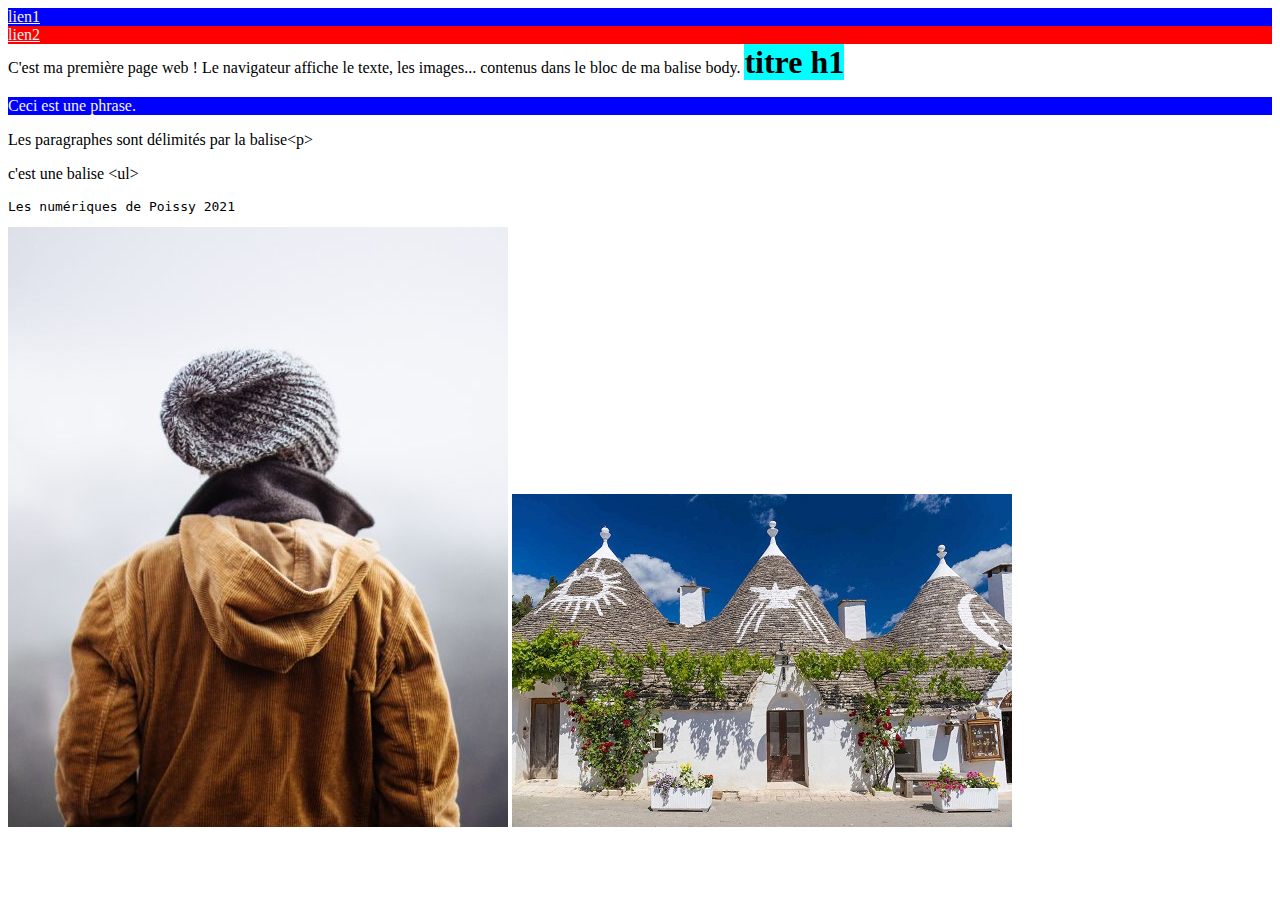
<file: index.html>
<!DOCTYPE html>
<html lang="en">

<head>
    <meta charset="UTF-8">
    <meta http-equiv="X-UA-Compatible" content="IE=edge">
    <meta name="viewport" content="width=device-width, initial-scale=1.0">
    <title>Document</title>
    <link rel="stylesheet" href="css/index.css">
</head>

<body>
    <header></header>
    <main>
        <a href=""class="premier_lien">lien1</a>
        <a style="background-color: rgb(255, 0, 0); color: whitesmoke;" href="">lien2</a>
        <p class="parag_inline">C'est ma première page web ! Le navigateur affiche le texte, les images... contenus dans le bloc de ma balise
            body.</p>
        <h1>titre h1</h1>
        <p class="premier_lien">Ceci est une phrase.</p>
        <p>Les paragraphes sont délimités par la balise&lt;p></p>
        <p> c'est une balise &lt;ul&gt;</p>
        <pre>Les numériques de Poissy 2021</pre>
<img src="img/image.png" alt="Girl in a Jacket">
<img src="img/pic_trulli.jpg" alt="OSAKA">
    </main>
    <footer></footer>
</body>

</html>
</file>
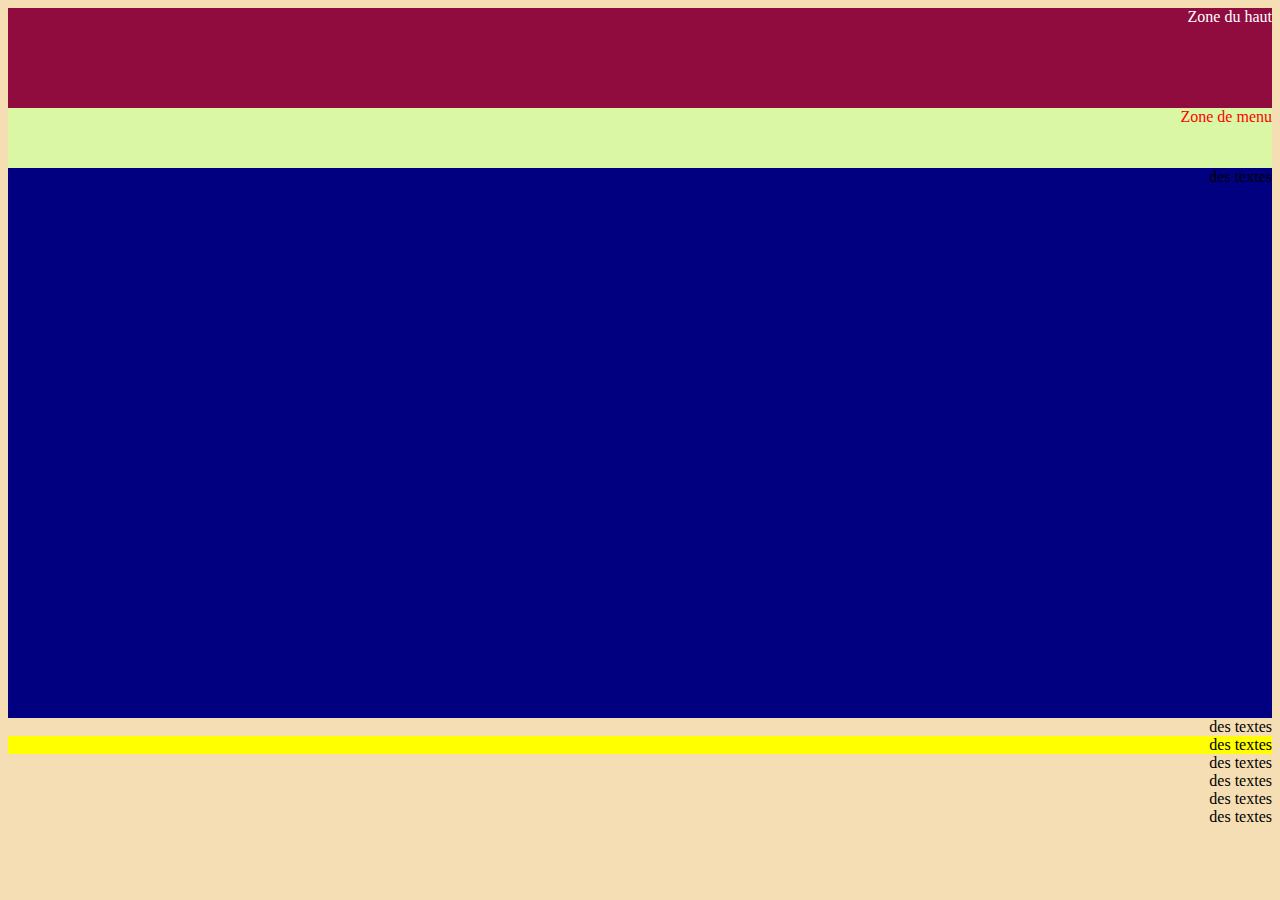
<file: balise.html>
<!DOCTYPE html>
<html lang="en">
<head>
    <meta charset="UTF-8">
    <meta name="viewport" content="width=device-width, initial-scale=1.0">
    <title>Document</title>
    <link rel="stylesheet" href="css/balise.css">
</head>
<body>
    <header>Zone du haut</header>
    <nav>Zone de menu</nav>
    <main>
        <section>des textes</section>
        <section>des textes</section>
        <section>des textes</section>
        <section>des textes</section>
        <section>des textes</section>
        <section>des textes</section>
        <section>des textes</section>
    </main>
    <footer></footer>
</body>
</html>
</file>
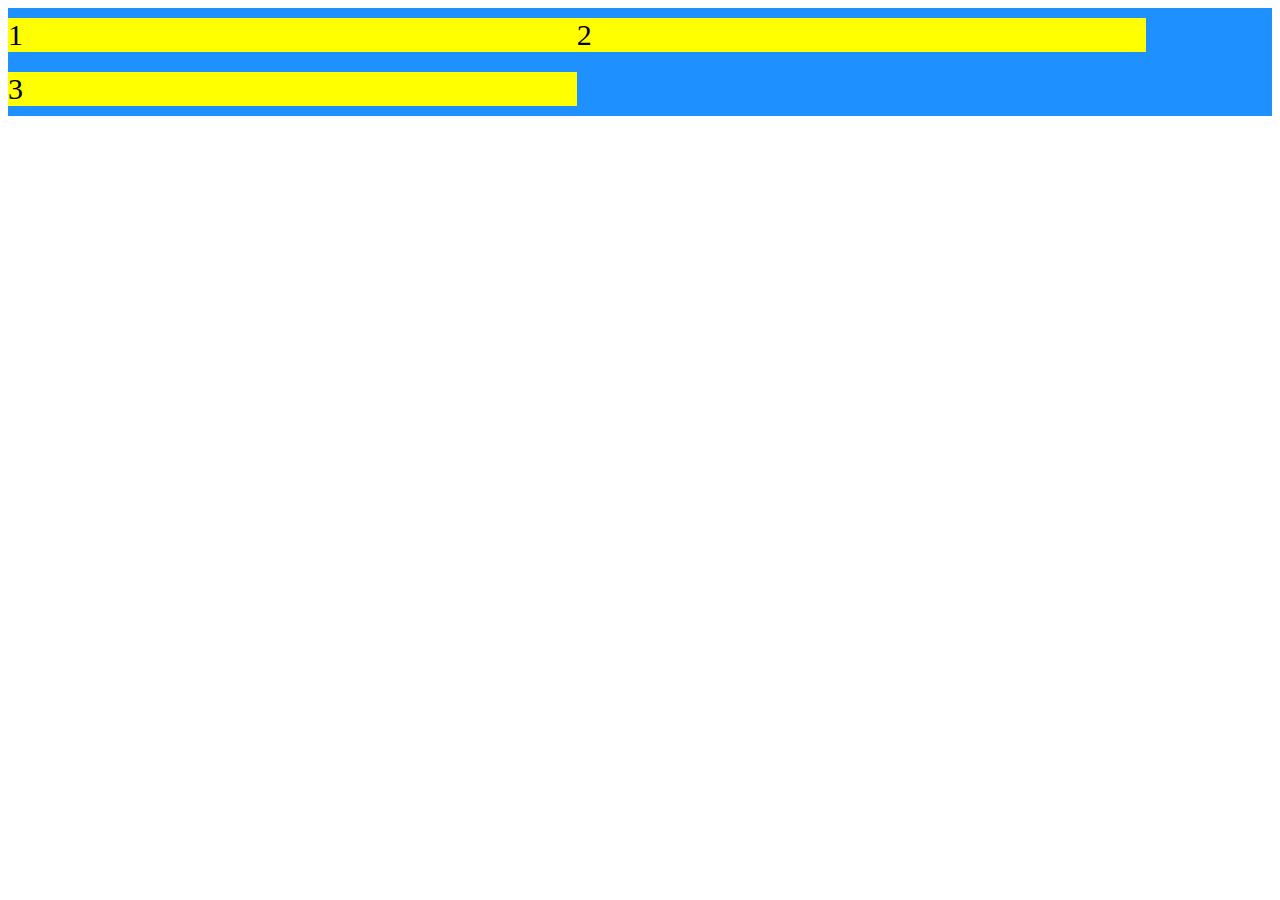
<file: flexbox.html>
<!DOCTYPE html>
<html lang="en">
<head>
    <meta charset="UTF-8">
    <meta name="viewport" content="width=device-width, initial-scale=1.0">
    <title>Flex-Box</title>
    <link rel="stylesheet" href="css/flexbox.css">
</head>

<body>
    <div class="flex-container">
        <div>1</div>
        <div>2</div>
        <div>3</div>  
      </div>      
</body>
</html>
</file>
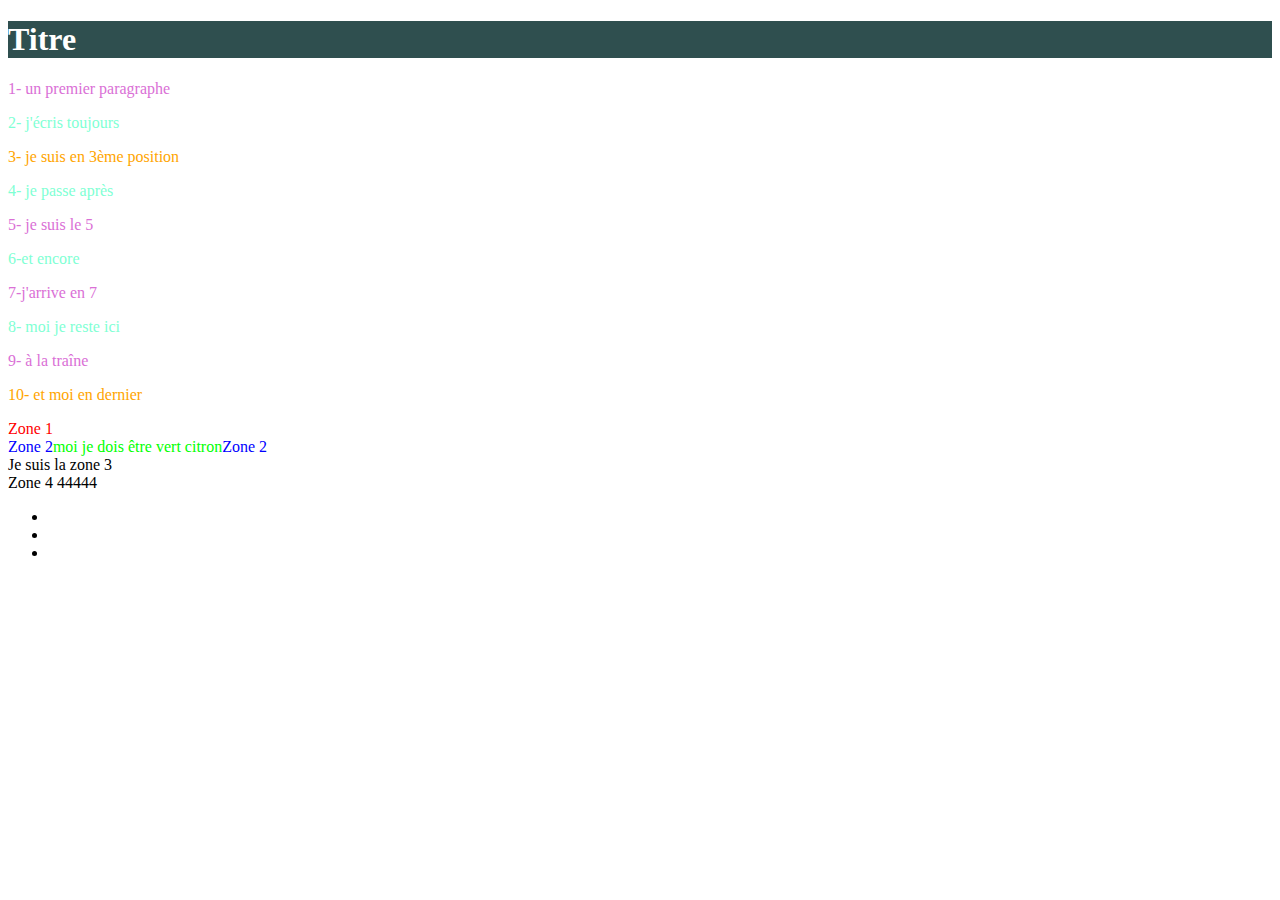
<file: selecteurs.html>
<!DOCTYPE html>
<html lang="en">
<head>
    <meta charset="UTF-8">
    <meta name="viewport" content="width=device-width, initial-scale=1.0">
    <title>selecteurs</title>
    <link rel="stylesheet" href="css/selecteurs.css">
</head>
<body>
    <header></header>
    <nav></nav>
    <main>
        <h1>Titre</h1>
        <section>
            <p>1- un premier paragraphe</p>
            <p>2- j'écris toujours</p>
            <p class="orange">3- je suis en 3ème position</p>
            <p>4- je passe après</p>
            <p>5- je suis le 5</p>
            <p>6-et encore</p>
            <p>7-j'arrive en 7</p>
            <p>8- moi je reste ici</p>
            <p>9- à la traîne</p>
            <p class="orange">10- et moi en dernier </p>
        </section>
        <section>
            <div class="zone1">Zone 1</div>
            <div class="zone2">Zone 2<span class="lime">moi je dois être vert citron</span>Zone 2</div>
            <div id="zone3">Je suis la zone 3</div>
            <div class="zone4">Zone 4 <span>44444</span></div>
            <div>
                <ul>
                    <li></li>
                    <li></li>
                    <li></li>
                </ul>
            </div>
        </section>
    </main>
    <footer></footer>
</body>
</html>
</file>
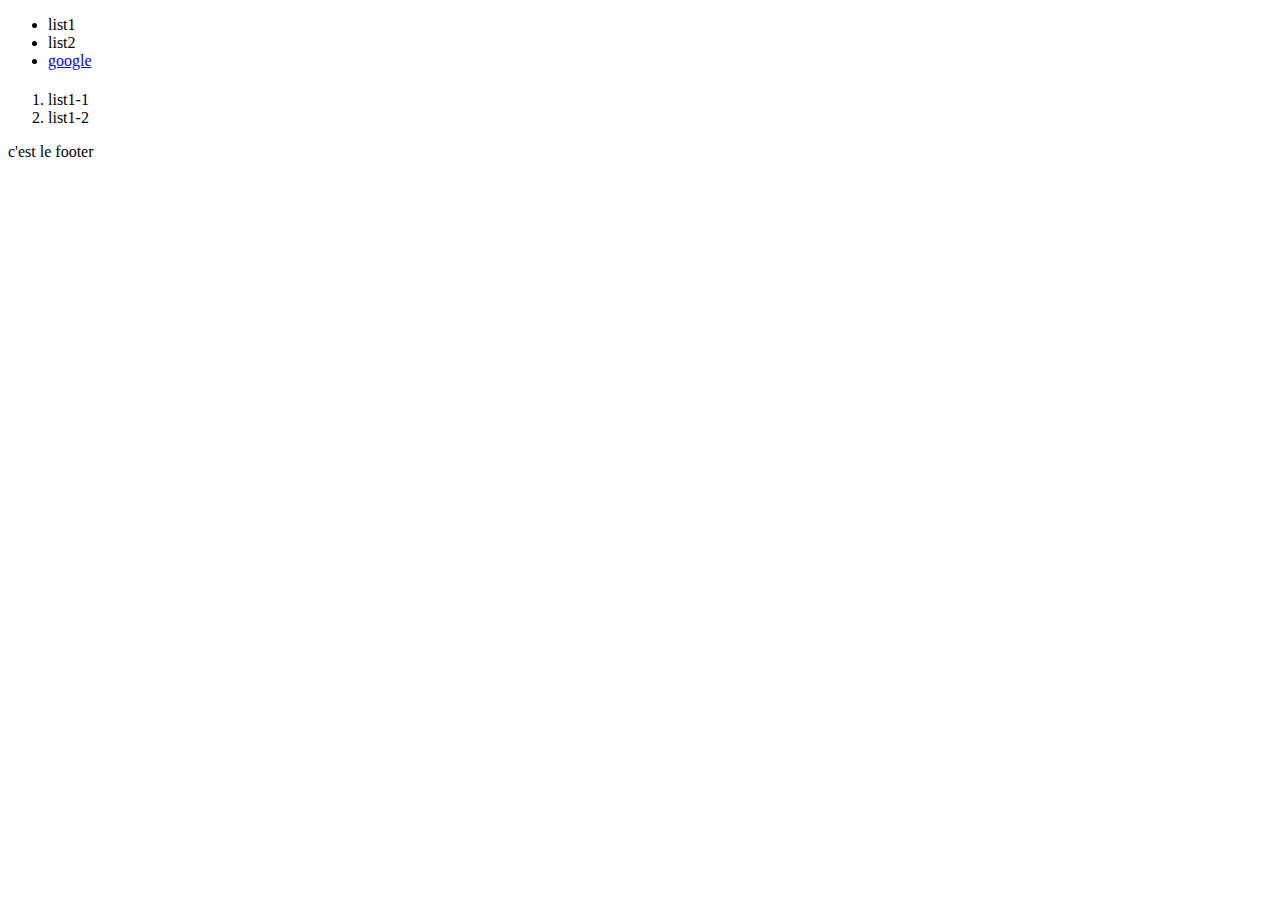
<file: structure.html>
<!DOCTYPE html>
<html lang="en">
<head>
    <meta charset="UTF-8">
    <meta name="viewport" content="width=, initial-scale=1.0">
    <title>Document</title>
</head>

<body>
    <header>
        <ul>
            <li>list1</li>
            <li>list2</li>
            <li><a href="https://www.google.fr/"target="_blank">google</a></li>
        </ul>
    </header>
    <main>
        <h1></h1>
        <p></p>

        <ol>
            <li>list1-1</li>
            <li>list1-2</li>
        </ol>
    </main>
    <footer>c'est le footer</footer>
</body>
</html>
</file>
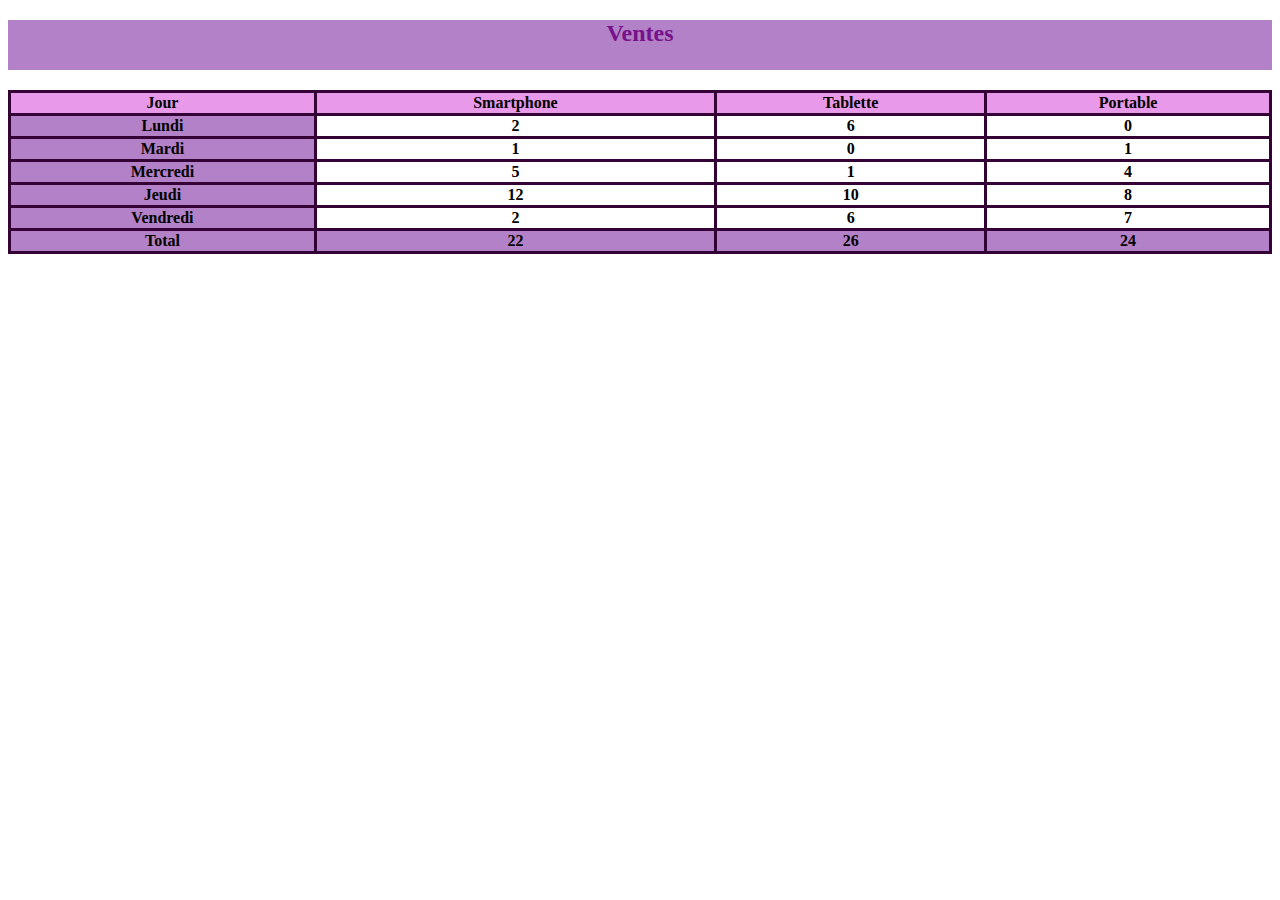
<file: table.html>
<!DOCTYPE html>
<html lang="en">
<head>
    <meta charset="UTF-8">
    <meta name="viewport" content="width=device-width, initial-scale=1.0">
    <title>Tableau</title>
    <link rel="stylesheet" href="css/table.css">
</head>
<body>
    
    <h2>Ventes</h2>

    <table style="width:100%;">
        <tr>
            <th>Jour</th>
            <th>Smartphone</th>
            <th>Tablette</th>
            <th>Portable</th>
        </tr>
        <tr>
        <td class="purple">Lundi</td>
        <td>2</td>
        <td>6</td>
        <td>0</td>  
        </tr>
        <tr>
            <td class="purple">Mardi</td>
            <td>1</td>
            <td>0</td>
            <td>1</td>
        </tr>
        <tr>
            <td class="purple">Mercredi</td>
            <td>5</td>
            <td>1</td>
            <td>4</td>
        </tr>
        <tr>
            <td class="purple">Jeudi</td>
            <td>12</td>
            <td>10</td>
            <td>8</td>
        </tr>
        <tr>
            <td class="purple">Vendredi</td>
            <td>2</td>
            <td>6</td>
            <td>7</td>
        </tr>
        <tr>
            <td class="purple">Total</td>
            <td class="purple">22</td>
            <td class="purple">26</td>
            <td class="purple">24</td>
        </tr>

    </table>
</body>
</html>
</file>
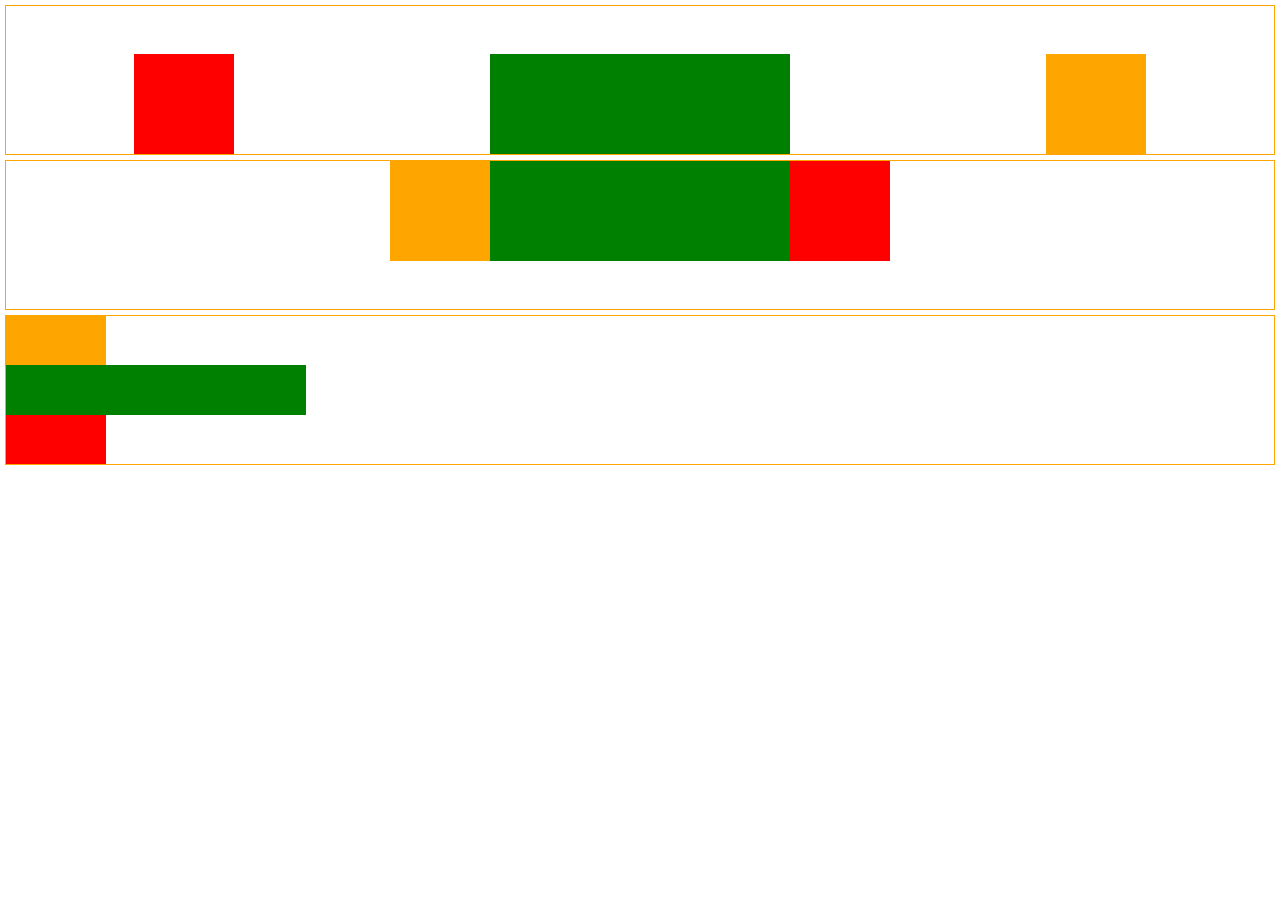
<file: exercices/bis_flex.html>
<!DOCTYPE html>
<html lang="en">
<head>
    <meta charset="UTF-8">
    <meta name="viewport" content="width=device-width, initial-scale=1.0">
    <title>Bis Flex</title>
    <link rel="stylesheet" href="css/bis_flex.css">
</head>
<body>
    <main>
        <section id="partie1">
            <div class="orange"></div>
            <div class="vert"></div>
            <div class="rouge"></div>
        </section>
        <section id="partie2">
            <div class="orange"></div>
            <div class="vert"></div>
            <div class="rouge"></div>
        </section>
        <section id="partie3">
            <div class="orange"></div>
            <div class="vert"></div>
            <div class="rouge"></div>
        </section>
    </main>
    <footer></footer>
</body>
</html>
</file>
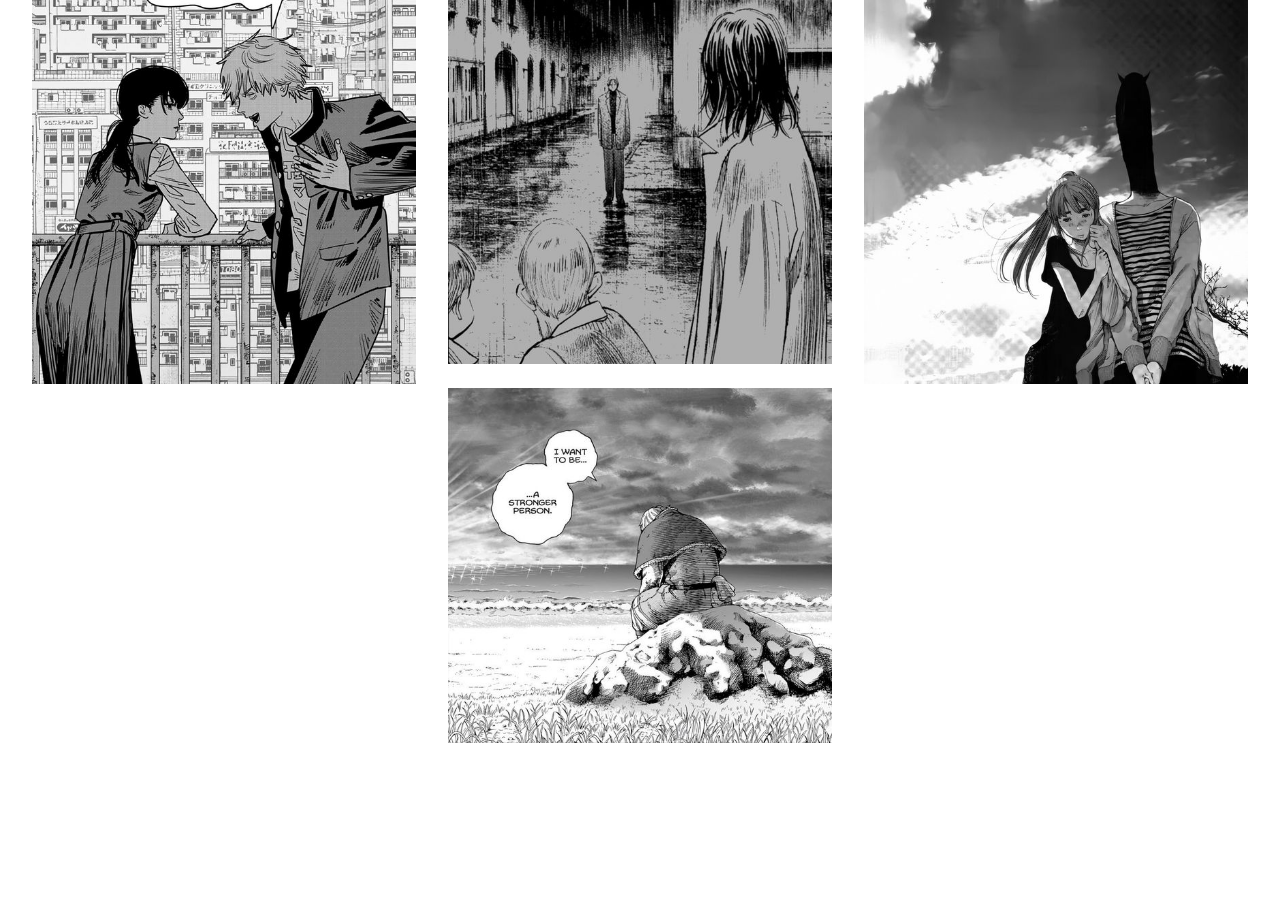
<file: exercices/exo_flex.html>
<!DOCTYPE html>
<html lang="en">
<head>
    <meta charset="UTF-8">
    <meta name="viewport" content="width=device-width, initial-scale=1.0">
    <title>exo_flex</title>
    <link rel="stylesheet" href="css/exo_flex.css">
</head>

<body>
 <header></header>
 <nav></nav>
 <main>
    <section>
        <div><img src="img/CSM.jpg" alt=""></div>
        <div><img src="img/Monnster.jpg" alt=""></div>
        <div><img src="img/PunPun.jpg" alt=""></div>
        <div><img src="img/Thorffin.jpg" alt=""></div>
    </section>
 </main>
 <footer></footer>
</body>
</html>
</file>
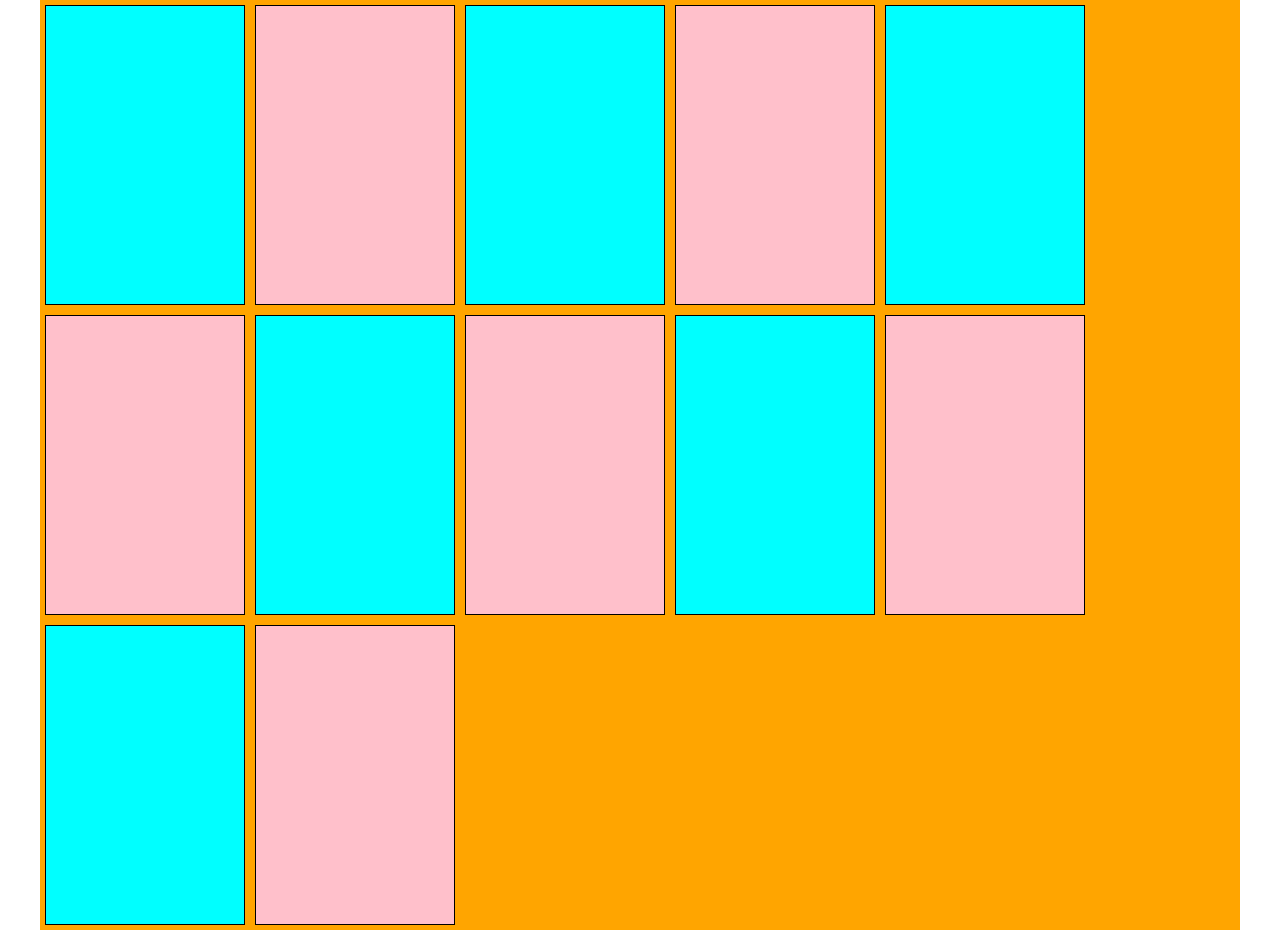
<file: exercices/media_flex.html>
<!DOCTYPE html>
<html lang="en">
<head>
    <meta charset="UTF-8">
    <meta name="viewport" content="width=device-width, initial-scale=1.0">
    <title>Media Flex</title>
    <link rel="stylesheet" href="css/media_flex.css">
</head>
<body>
    <div id="content">
        <header></header>
        <nav></nav>
        <main>
            <section>
                <div class="equipe"></div>
                <div class="equipe"></div>
                <div class="equipe"></div>
                <div class="equipe"></div>
                <div class="equipe"></div>
                <div class="equipe"></div>
                <div class="equipe"></div>
                <div class="equipe"></div>
                <div class="equipe"></div>
                <div class="equipe"></div>
                <div class="equipe"></div>
                <div class="equipe"></div>
            </section>
            <section></section>
            <section></section>
            <section></section>
        </main>
        <footer></footer>
            </nav>
        </header>
    </div>
</body>
</html>
</file>
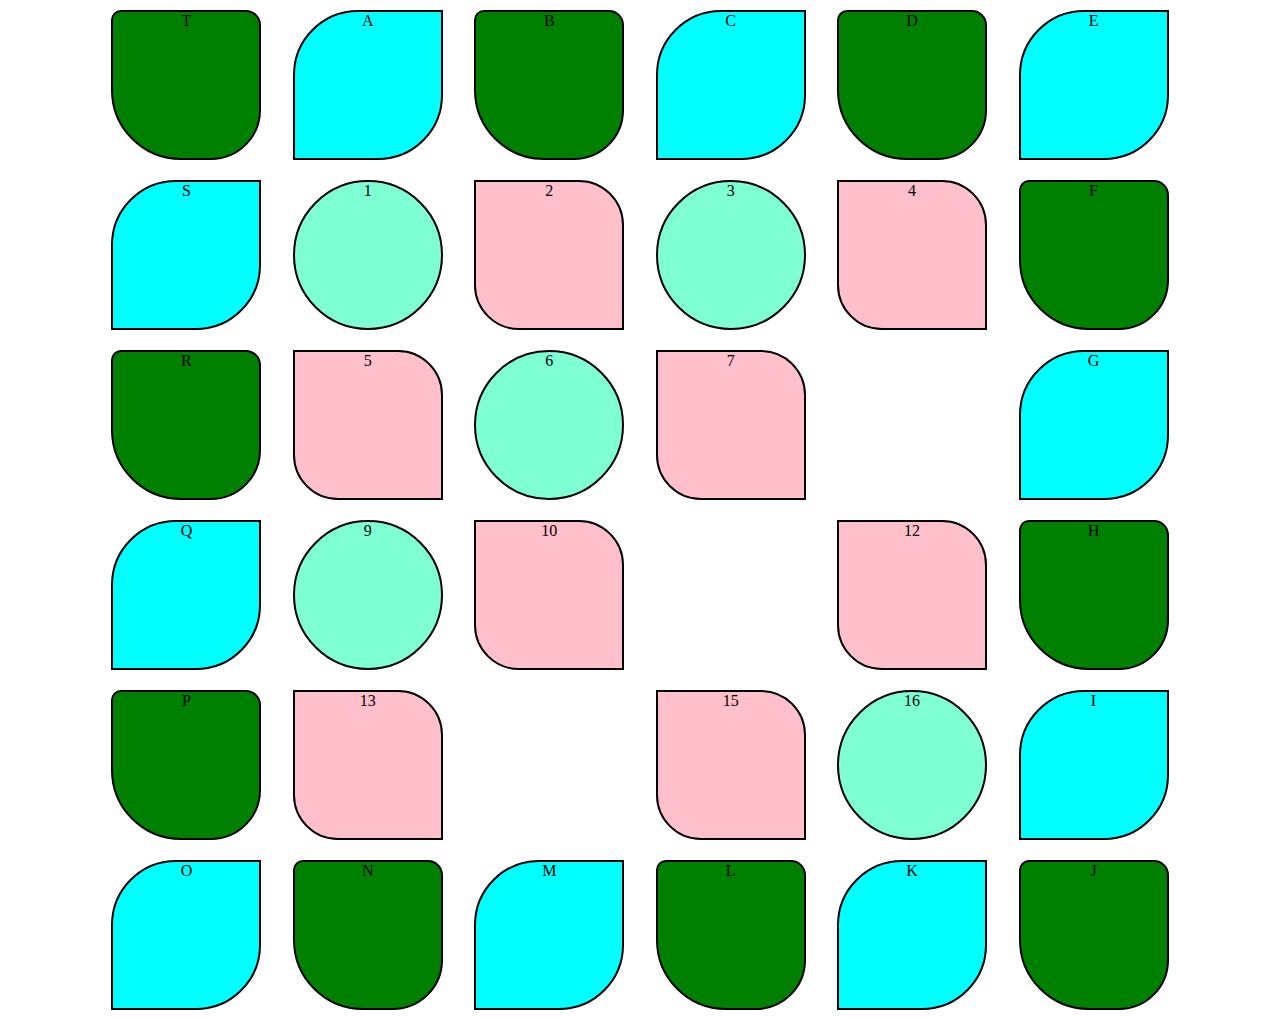
<file: workshop/cubitus.html>
<!DOCTYPE html>
<html lang="en">
<head>
    <meta charset="UTF-8">
    <meta name="viewport" content="width=device-width, initial-scale=1.0">
    <title>Cubitus</title>
    <link rel="stylesheet" href="css/cubitus.css">
</head>
<body>
    <section id="content">
        <div class="green">T</div>
        <div class="blue">A</div>
        <div class="green">B</div>
        <div class="blue">C</div>
        <div class="green">D</div>
        <div class="blue">E</div>
        <div class="blue">S</div>
        <div class="rond">1</div>
        <div class="pink">2</div>
        <div class="rond">3</div>
        <div class="pink">4</div>
        <div class="green">F</div>
        <div class="green">R</div>
        <div class="pink">5</div>
        <div class="rond">6</div>
        <div class="pink">7</div>
        <div class="espace"></div>
        <div class="blue">G</div>
        <div class="blue">Q</div>
        <div class="rond">9</div>
        <div class="pink">10</div>
        <div class="espace"></div>
        <div class="pink">12</div>
        <div class="green">H</div>
        <div class="green">P</div>
        <div class="pink">13</div>
        <div class="espace"></div>
        <div class="pink">15</div>
        <div class="rond">16</div>
        <div class="blue">I</div>
        <div class="blue">O</div>
        <div class="green">N</div>
        <div class="blue">M</div>
        <div class="green">L</div>
        <div class="blue">K</div>
        <div class="green">J</div>   
    
    </section>
</body>
</html>
</file>
<file: css/index.css>
h1{
    background-color: aqua;
    display: inline;

}

.premier_lien {
    background-color: blue;
    color: whitesmoke;
}

a {
    display: block;
}

p.parag_inline {
    display: inline;
}
</file>
<file: css/balise.css>
header {
    background-color: #900c3f;
    height: 100px;
    color: white;
}

nav { 
    height: 60px;
    background-color: #daf7a6;
    color: red;
}

* {
    text-align: right;
}

section:first-child {
    background-color: navy;
    height: 550px;
}

body {
    background-color: #f5deb3;
}

section:nth-child(3) {
    background-color: yellow;
}
</file>
<file: css/flexbox.css>
.flex-container {
    display: flex;
    background-color: DodgerBlue;
    flex-wrap: wrap;
    /* justify-content: center; */
    /* justify-content: space-around; */
    /* justify-content: flex-start; */
    flex-direction: row;
  }
  
  .flex-container > div {
    background-color: #f1f1f1;
     margin: 10px 0px;
    /* padding: 20px; */
    font-size: 30px;
    background-color: yellow;
    width: 45%;
  }
</file>
<file: css/selecteurs.css>
p:nth-child(even) {
    color: aquamarine;
}

h1 {
    background-color: darkslategray;
    color: white;
}

p.orange {
    color: orange;
}

p:not(.orange):nth-child(odd) {
    color: orchid;
}

.lime {
    color: #0f0;
}

.zone1 {
    color: red;
}

.zone2 {
    color: blue;
}


#zone3 ::before {
    content:rajouté avant;
    background-color: cyan;
}

#zone3::after{
    content: rajouté après;
    background-color: wheat;
}
</file>
<file: css/table.css>
*{
    text-align: center;
}

h2 {
    background-color: rgb(179, 129, 199);
    color: rgb(118, 19, 138);
    font-weight: bold;
    height: 50px;
}

td{
    font-weight: 600;
}

.purple{
    background-color:rgb(179, 129, 199)
}

th{
    background-color: rgb(233, 153, 233);
    font-weight: bolder;
}

table,th,td {
    border-collapse: collapse;
            border:3px solid rgb(53, 2, 53)
}
</file>
<file: exercices/css/bis_flex.css>
* {
    margin: 0px;
    padding: 0px;
    box-sizing: border-box;
}



main > section {
    display: flex;
    border: 1px orange solid;
    height: 150px;
    margin: 5px;
}

main > section:first-child {
    
    flex-direction: row-reverse;
    justify-content: space-around;
    align-items: flex-end;
}
.rouge {
    background-color: red;
    width: 100px;
    height: 100px;
}

.vert {
    background-color: green;
    width: 300px;
    height: 100px;
}

.orange {
    background-color: orange;
    width: 100px;
    height: 100px;
}


#partie2 {
    
    justify-content: center;
   
}

#partie3 {
    flex-direction: column;
    justify-content: space-between;
}
</file>
<file: exercices/css/exo_flex.css>
* {
    margin: 0px;
    padding: 0px;
}

section {
    display: flex;
    flex-wrap: wrap;
    justify-content: space-evenly;
}

img {
    width: 100%;
}

div{
    width: 30%;
}
</file>
<file: exercices/css/media_flex.css>
*{
    margin: 0px;
    padding: 0px;
    box-sizing: border-box;
}

#content {
    width: 1200px;
    background-color: orange;
    margin: auto;

}

.equipe {
    width: 200px;
    height: 300px;
    border: 1px black solid;
    margin: 5px
}

main > section:first-child {
    display: flex;
    flex-wrap: wrap;
}

.equipe:nth-child(even) {
   background-color: pink;
}

.equipe:nth-child(odd) {
    background-color: aqua;
}

@media screen and (max-width : 1200px) {
    #content {
         width: 50%;
    }
    
}

@media screen and (max-width : 780px) {
    #content {
        background-color: greenyellow;
    }
}
</file>
<file: workshop/css/cubitus.css>
* {
    margin: 0px;
    padding: 0px;
    box-sizing: border-box;
}

#content {
    width: 1100px;
    margin: auto;
    display: flex;
    flex-wrap: wrap;
    justify-content: space-evenly;
}

/* #premiere div {
    text-align: center;
    border: black solid;
    background-color: green;
    width: 150px;
    height: 150px;
    border-radius: 10px 15px 50px 70px;
    margin: 50px;
} */

#content > div {
    width: 150px;
    height: 150px;
    border: 2px black solid;
    margin: 10px;
    text-align: center;
}

.green {
    background-color: green;
    border-radius: 10px 15px 50px 70px;
}

.blue {
    background-color: aqua;
    border-radius: 65px 0px 
}

.pink {
    background-color: pink;
    border-radius: 0px 45px ;
}

.rond {
    background-color: aquamarine;
    border-radius: 75px;
}

#content > div.espace {
    border: 0px solid white;
}

@media  (max-width:1099.98px) {
    #content {
        width: 80%;
    }
    #content > div {
        width: 100px;
        height: 100px;
    }
}

@media  (max-width:960px) {
    #content > div {
        
    }
    
}
</file>
